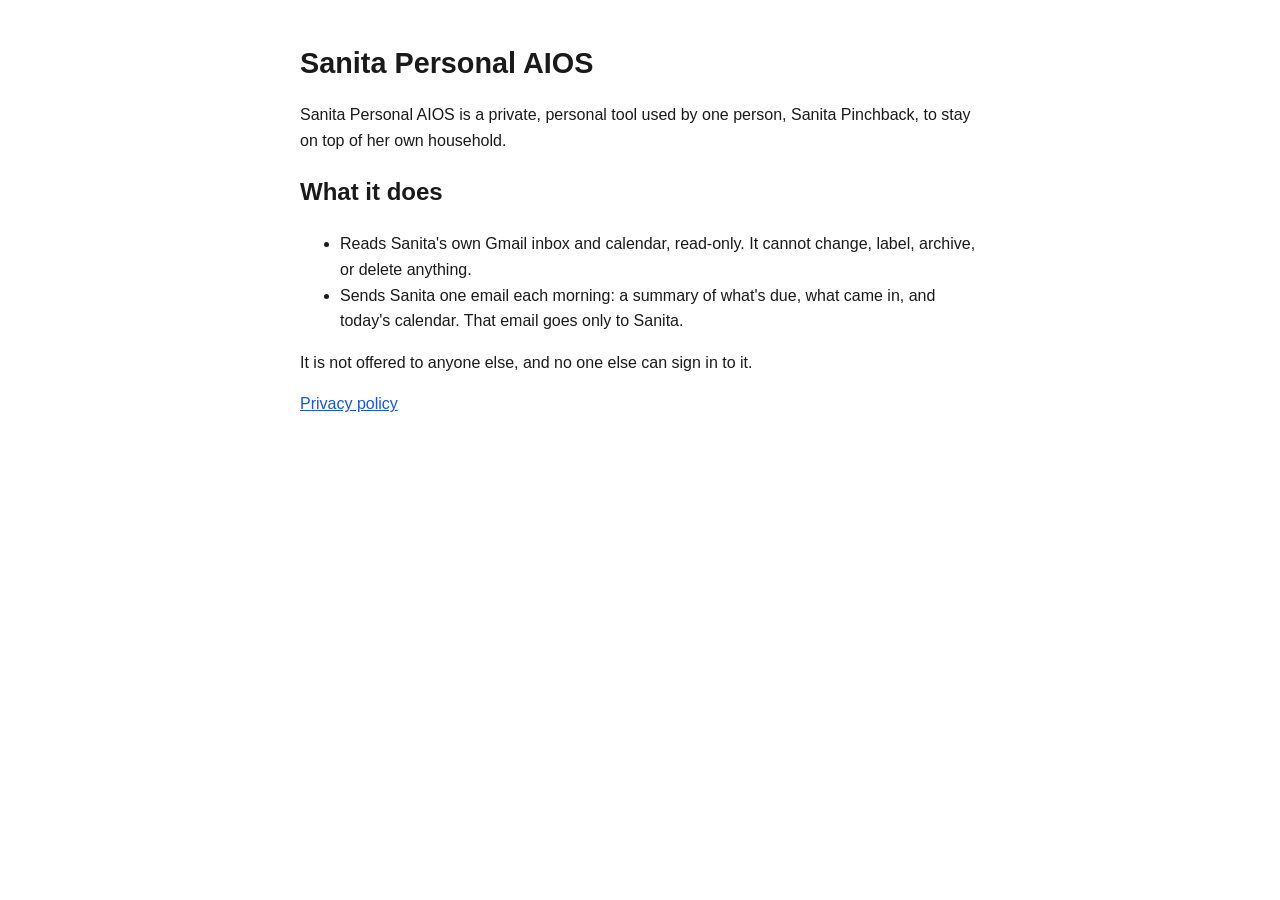
<file: index.html>
<!doctype html>
<html lang="en">
<head>
<meta charset="utf-8">
<meta name="viewport" content="width=device-width, initial-scale=1">
<title>Sanita Personal AIOS</title>
<meta name="description" content="Sanita Personal AIOS: a private, personal tool that reads its owner's Gmail and calendar read-only and emails her a daily summary.">
<link rel="stylesheet" href="style.css">
</head>
<body>
<h1>Sanita Personal AIOS</h1>
<p>Sanita Personal AIOS is a private, personal tool used by one person, Sanita Pinchback, to stay on top of her own household.</p>
<h2>What it does</h2>
<ul>
<li>Reads Sanita's own Gmail inbox and calendar, read-only. It cannot change, label, archive, or delete anything.</li>
<li>Sends Sanita one email each morning: a summary of what's due, what came in, and today's calendar. That email goes only to Sanita.</li>
</ul>
<p>It is not offered to anyone else, and no one else can sign in to it.</p>
<p><a href="privacy.html">Privacy policy</a></p>
</body>
</html>
</file>
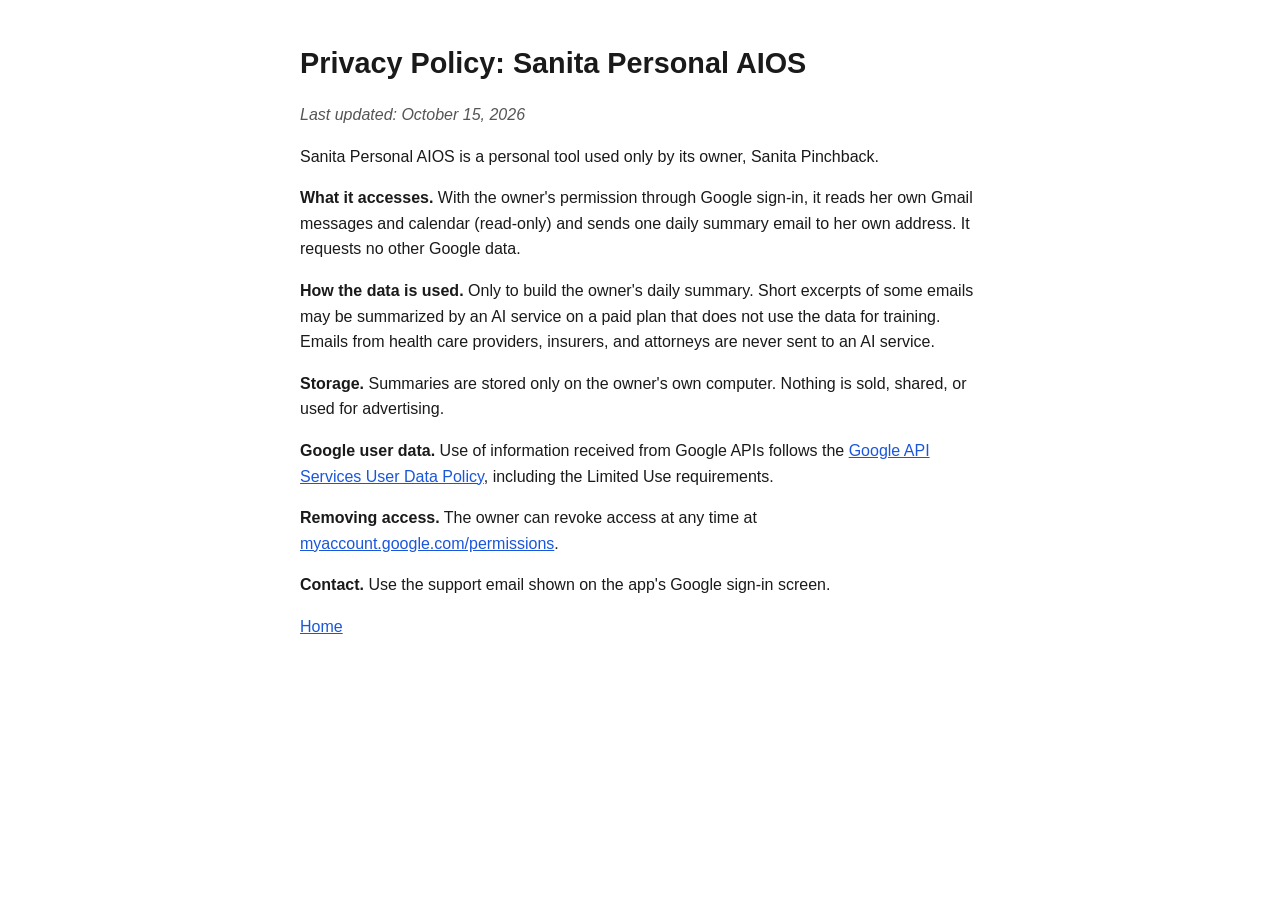
<file: privacy.html>
<!doctype html>
<html lang="en">
<head>
<meta charset="utf-8">
<meta name="viewport" content="width=device-width, initial-scale=1">
<title>Privacy Policy: Sanita Personal AIOS</title>
<link rel="stylesheet" href="style.css">
</head>
<body>
<h1>Privacy Policy: Sanita Personal AIOS</h1>
<p class="updated">Last updated: October 15, 2026</p>
<p>Sanita Personal AIOS is a personal tool used only by its owner, Sanita Pinchback.</p>
<p><strong>What it accesses.</strong> With the owner's permission through Google sign-in, it reads her own Gmail messages and calendar (read-only) and sends one daily summary email to her own address. It requests no other Google data.</p>
<p><strong>How the data is used.</strong> Only to build the owner's daily summary. Short excerpts of some emails may be summarized by an AI service on a paid plan that does not use the data for training. Emails from health care providers, insurers, and attorneys are never sent to an AI service.</p>
<p><strong>Storage.</strong> Summaries are stored only on the owner's own computer. Nothing is sold, shared, or used for advertising.</p>
<p><strong>Google user data.</strong> Use of information received from Google APIs follows the <a href="https://developers.google.com/terms/api-services-user-data-policy">Google API Services User Data Policy</a>, including the Limited Use requirements.</p>
<p><strong>Removing access.</strong> The owner can revoke access at any time at <a href="https://myaccount.google.com/permissions">myaccount.google.com/permissions</a>.</p>
<p><strong>Contact.</strong> Use the support email shown on the app's Google sign-in screen.</p>
<p><a href="index.html">Home</a></p>
</body>
</html>
</file>
<file: style.css>
body { font-family: -apple-system, BlinkMacSystemFont, "Segoe UI", Roboto, sans-serif; max-width: 680px; margin: 40px auto; padding: 0 16px; line-height: 1.6; color: #1a1a1a; background: #ffffff; }
h1 { font-size: 1.8rem; margin-bottom: 0.4rem; }
a { color: #1a56db; }
.updated { color: #555; font-style: italic; }
</file>
